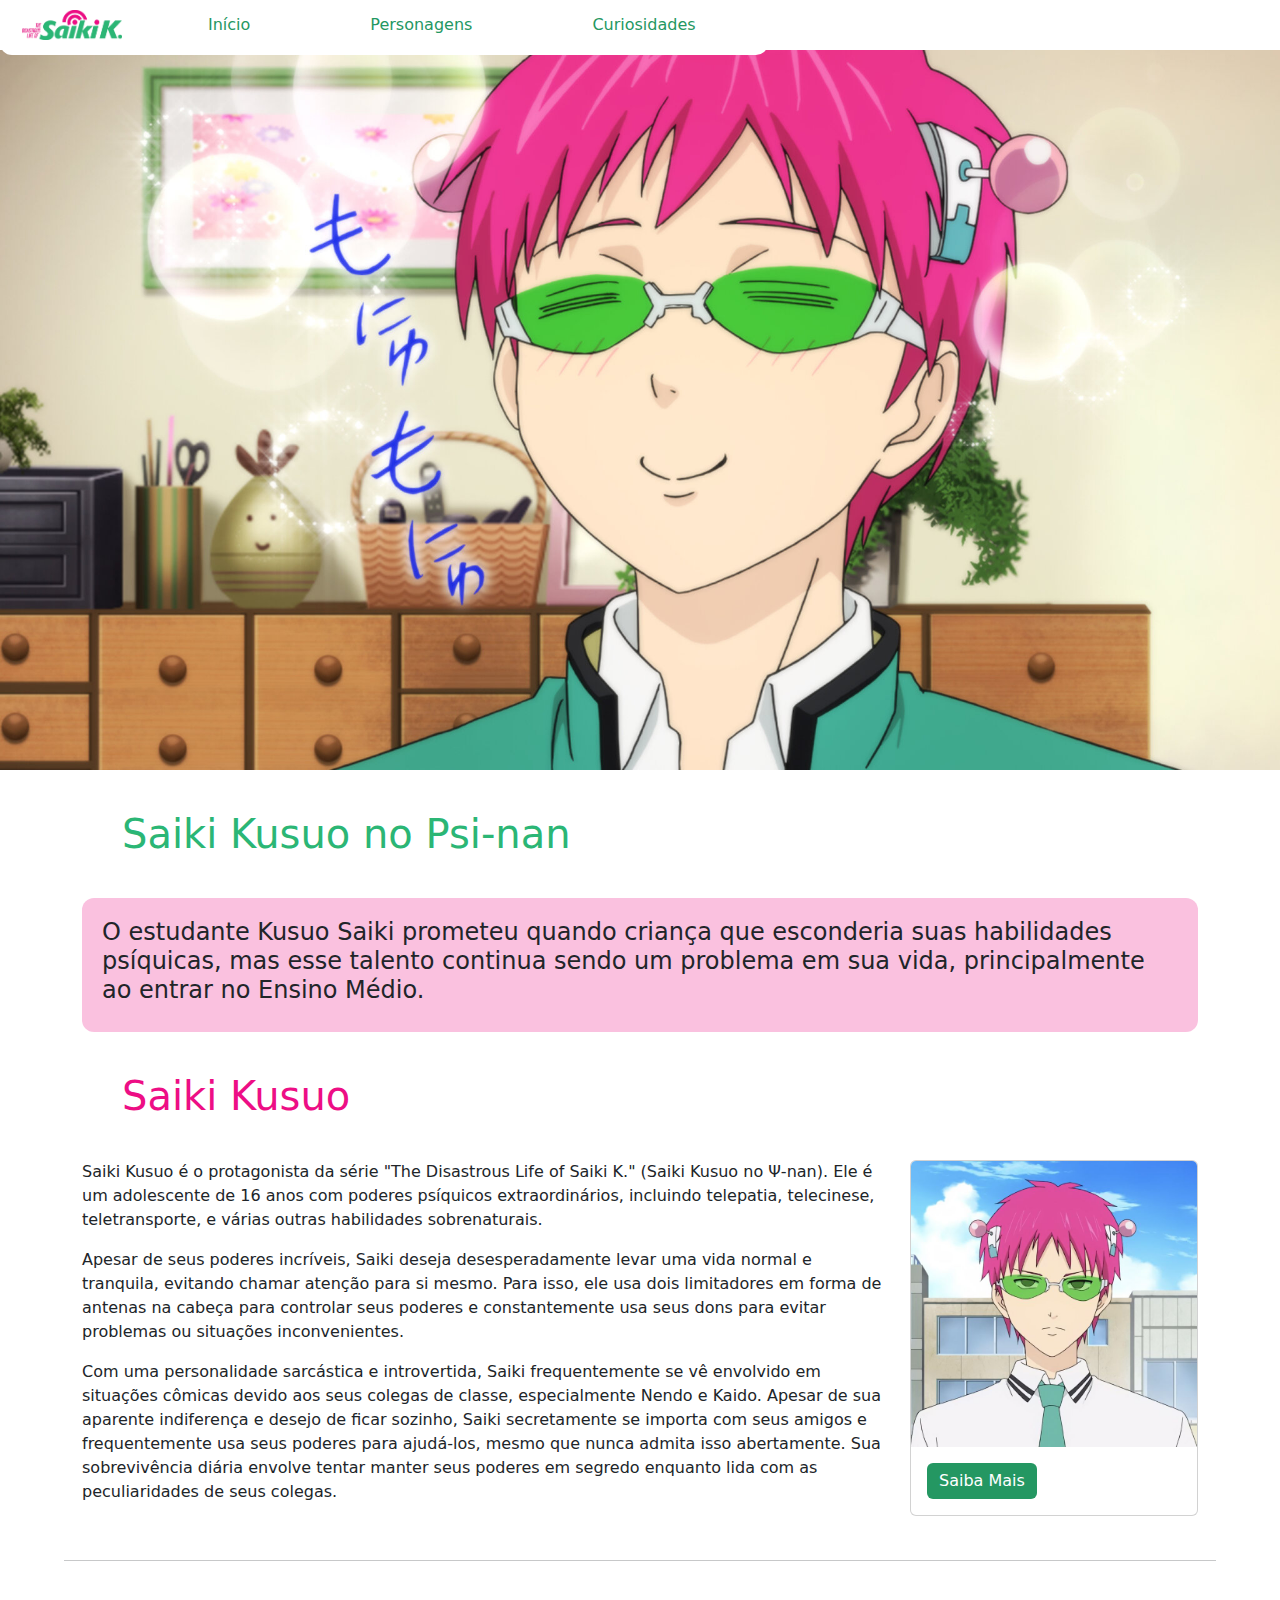
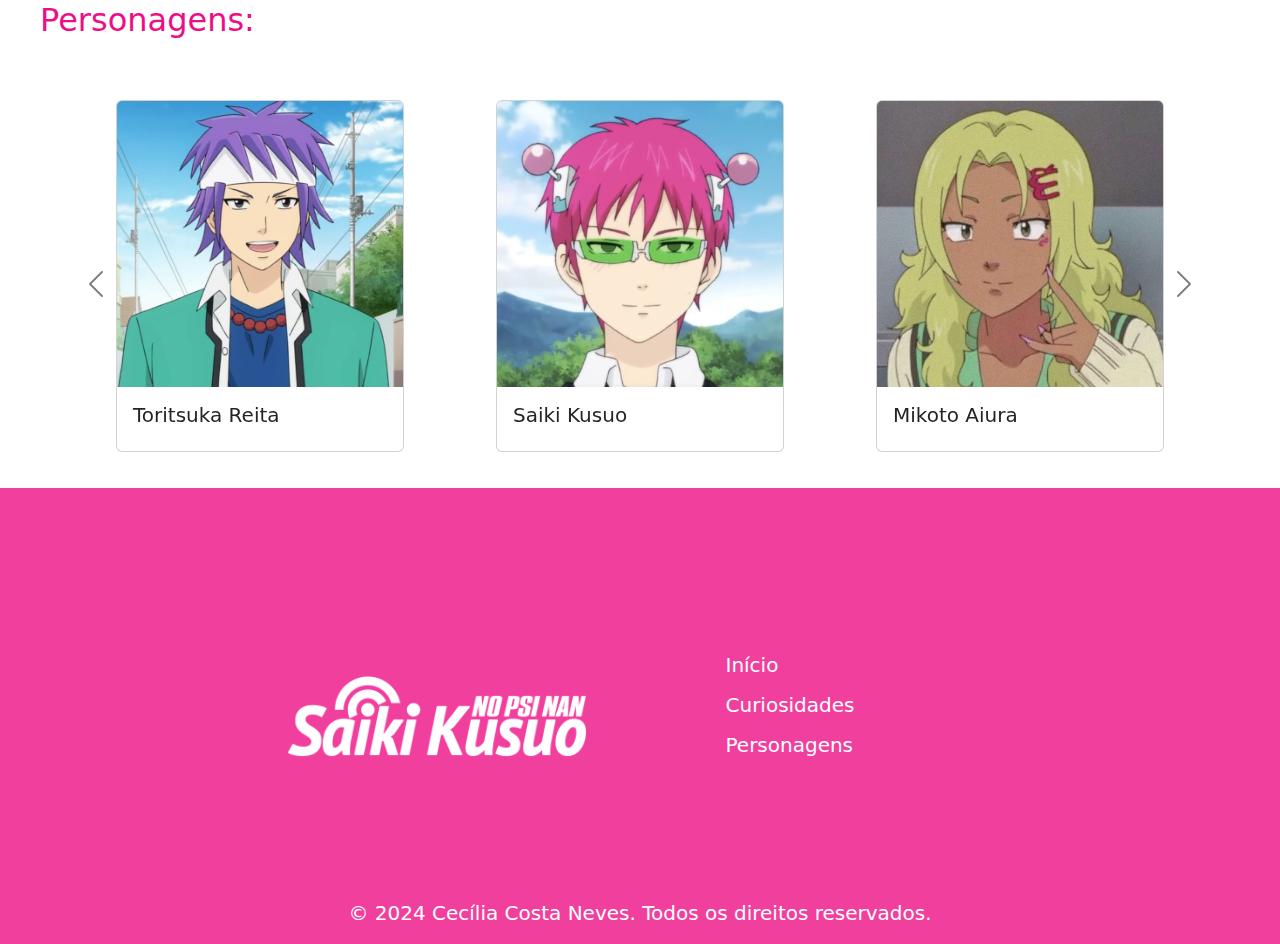
<file: index.html>
<!DOCTYPE html>
<html lang="pt-BR">
<head>
    <meta charset="UTF-8">
    <meta name="viewport" content="width=device-width, initial-scale=1.0">
    <link rel="stylesheet" href="style.css">
    <link rel="stylesheet" href="./css/bootstrap.css">
    <link href="https://cdn.jsdelivr.net/npm/bootstrap@5.3.0/dist/css/bootstrap.min.css" rel="stylesheet">
    <script src="https://cdn.jsdelivr.net/npm/bootstrap@5.3.0/dist/js/bootstrap.bundle.min.js"></script>
    <title>Início</title>
</head>
<body>
    <header>
        
        <div class="navbar navbar-expand-lg">
            <div class="container-fluid">
                <a class="navbar-brand" href="index.html"><img src="logo.png" class="logo"></a>
                
                <button class="navbar-toggler" type="button" data-bs-toggle="collapse" data-bs-target="#navbarNav" aria-controls="navbarNav" aria-expanded="false" aria-label="Toggle navigation">
                    <span class="navbar-toggler-icon"></span>
                </button>

                <div class="collapse navbar-collapse" id="navbarNav">
                    <ul class="navbar-nav ms-auto">
                        <li><a href="index.html">Início</a></li>
                        <li><a href="#pers">Personagens</a></li>
                        <li><a href="curiosidades.html">Curiosidades</a></li>
                    </ul>
                </div>
            </div>
            
        </div>
    </header>

    <div class="background-img">
        <img src="bg.jpg" class="bg">
    </div>
    
    <div class="container">
        <h1 class="title">Saiki Kusuo no Psi-nan</h1>
        <div class="title-info">
            <h4>O estudante Kusuo Saiki prometeu quando criança que esconderia suas habilidades psíquicas, mas esse talento continua sendo um problema em sua vida, principalmente ao entrar no Ensino Médio.</h4>
        </div>
        <div class="sobre">
            <h1 class="titulo">Saiki Kusuo</h1>
            <div class="clearfix">
                <div class="card col-md-4 float-md-end mb-4 ms-md-4" style="width: 18rem;">
                    <img src="sk.jpg" class="card-img-top">
                    <div class="card-body">
                      <a href="curiosidades.html" class="btn btn-primary">Saiba Mais</a>
                    </div>
                  </div>
              
                <p>
                    Saiki Kusuo é o protagonista da série "The Disastrous Life of Saiki K." (Saiki Kusuo no Ψ-nan). Ele é um adolescente de 16 anos com poderes psíquicos extraordinários, incluindo telepatia, telecinese, teletransporte, e várias outras habilidades sobrenaturais.
                </p>
              
                <p>
                    Apesar de seus poderes incríveis, Saiki deseja desesperadamente levar uma vida normal e tranquila, evitando chamar atenção para si mesmo. Para isso, ele usa dois limitadores em forma de antenas na cabeça para controlar seus poderes e constantemente usa seus dons para evitar problemas ou situações inconvenientes.
                </p>
              
                <p>
                    Com uma personalidade sarcástica e introvertida, Saiki frequentemente se vê envolvido em situações cômicas devido aos seus colegas de classe, especialmente Nendo e Kaido. Apesar de sua aparente indiferença e desejo de ficar sozinho, Saiki secretamente se importa com seus amigos e frequentemente usa seus poderes para ajudá-los, mesmo que nunca admita isso abertamente. Sua sobrevivência diária envolve tentar manter seus poderes em segredo enquanto lida com as peculiaridades de seus colegas.
                </p>
              </div>
            </div>
        </div>
        
        <hr class="line">

        <h2 class="titulo" id="pers">Personagens:</h2>
    </div>

    <div class="content">
        <div id="carouselExample" class="carousel slide">
            <div class="carousel-inner">
                
                <div class="carousel-item active">
                    <div class="container">
                        <div class="row justify-content-center">
                            <!-- card 1 slide 1 -->
                            <div class="col-12 col-md-4 col-lg-4 d-flex justify-content-center mb-3">
                                <div class="card" style="width: 18rem;">
                                    <img src="toritsuka.jpg" class="card-img-top">
                                    <div class="card-body">
                                        <h5>Toritsuka Reita</h5>
                                    </div>
                                </div>
                            </div>
                            <!-- card 2 - slide 1 -->
                            <div class="col-12 col-md-4 col-lg-4 d-flex justify-content-center mb-3">
                                <div class="card" style="width: 18rem;">
                                    <img src="saiki.jpg" class="card-img-top">
                                    <div class="card-body">
                                        <h5>Saiki Kusuo</h5>
                                    </div>
                                </div>
                            </div>
                            <!-- card 3 - slide 1 -->
                            <div class="col-12 col-md-4 col-lg-4 d-flex justify-content-center mb-3">
                                <div class="card" style="width: 18rem;">
                                    <img src="aiura.jpg" class="card-img-top">
                                    <div class="card-body">
                                        <h5>Mikoto Aiura</h5>
                                    </div>
                                </div>
                            </div>
                        </div>
                    </div>
                </div>
    
                <div class="carousel-item">
                    <div class="container">
                        <div class="row justify-content-center">
                            <!-- card 1 - slide 2 -->
                            <div class="col-12 col-md-4 col-lg-4 d-flex justify-content-center mb-3">
                                <div class="card" style="width: 18rem;">
                                    <img src="nendou.jpg" class="card-img-top">
                                    <div class="card-body">
                                        <h5>Nendo Riki</h5>
                                    </div>
                                </div>
                            </div>
                            <!-- card 2 - slide 2 -->
                            <div class="col-12 col-md-4 col-lg-4 d-flex justify-content-center mb-3">
                                <div class="card" style="width: 18rem;">
                                    <img src="shun.jpg" class="card-img-top">
                                    <div class="card-body">
                                        <h5>Kaido Shun</h5>
                                    </div>
                                </div>
                            </div>
                            <!-- card 3 - slide 2 -->
                            <div class="col-12 col-md-4 col-lg-4 d-flex justify-content-center mb-3">
                                <div class="card" style="width: 18rem;">
                                    <img src="aren.jpg" class="card-img-top">
                                    <div class="card-body">
                                        <h5>Aren Kuboyasu</h5>
                                    </div>
                                </div>
                            </div>
                        </div>
                    </div>
                </div>

                <div class="carousel-item">
                    <div class="container">
                        <div class="row justify-content-center">
                            <!-- card 1 - slide 3 -->
                            <div class="col-12 col-md-4 col-lg-4 d-flex justify-content-center mb-3">
                                <div class="card" style="width: 18rem;">
                                    <img src="teruhashi.jpg" class="card-img-top">
                                    <div class="card-body">
                                        <h5>Teruhashi Kokomi</h5>
                                    </div>
                                </div>
                            </div>
                            <!-- card 2 - slide 3 -->
                            <div class="col-12 col-md-4 col-lg-4 d-flex justify-content-center mb-3">
                                <div class="card" style="width: 18rem;">
                                    <img src="hairo.jpg" class="card-img-top">
                                    <div class="card-body">
                                        <h5>Hairo Kineshi</h5>
                                    </div>
                                </div>
                            </div>
                            <!-- card 3 -slide 3 -->
                            <div class="col-12 col-md-4 col-lg-4 d-flex justify-content-center mb-3">
                                <div class="card" style="width: 18rem;">
                                    <img src="saiko.jpg" class="card-img-top">
                                    <div class="card-body">
                                        <h5>Metori Saiko</h5>
                                    </div>
                                </div>
                            </div>
                        </div>
                    </div>
                </div>
            </div>

            <button class="carousel-control-prev" type="button" data-bs-target="#carouselExample" data-bs-slide="prev">
                <span class="carousel-control-prev-icon" aria-hidden="true"></span>
                <span class="visually-hidden">Previous</span>
            </button>
            <button class="carousel-control-next" type="button" data-bs-target="#carouselExample" data-bs-slide="next">
                <span class="carousel-control-next-icon" aria-hidden="true"></span>
                <span class="visually-hidden">Next</span>
            </button>
        </div>
    </div>
            
    <footer>
        <div class="footer-content">
            <img src="sk-logo.png" class="footer-img">
        </div>
        <div class="footer-list">
            <ul>
                <li><a href="index.html">Início</a></li>
                <li><a href="curiosidades.html">Curiosidades</a></li>
                <li><a href="#pers">Personagens</a></li>
            </ul>
        </div>
        <p>&copy; 2024 Cecília Costa Neves. Todos os direitos reservados. </p>
    </footer>
</body>
</html>
</file>
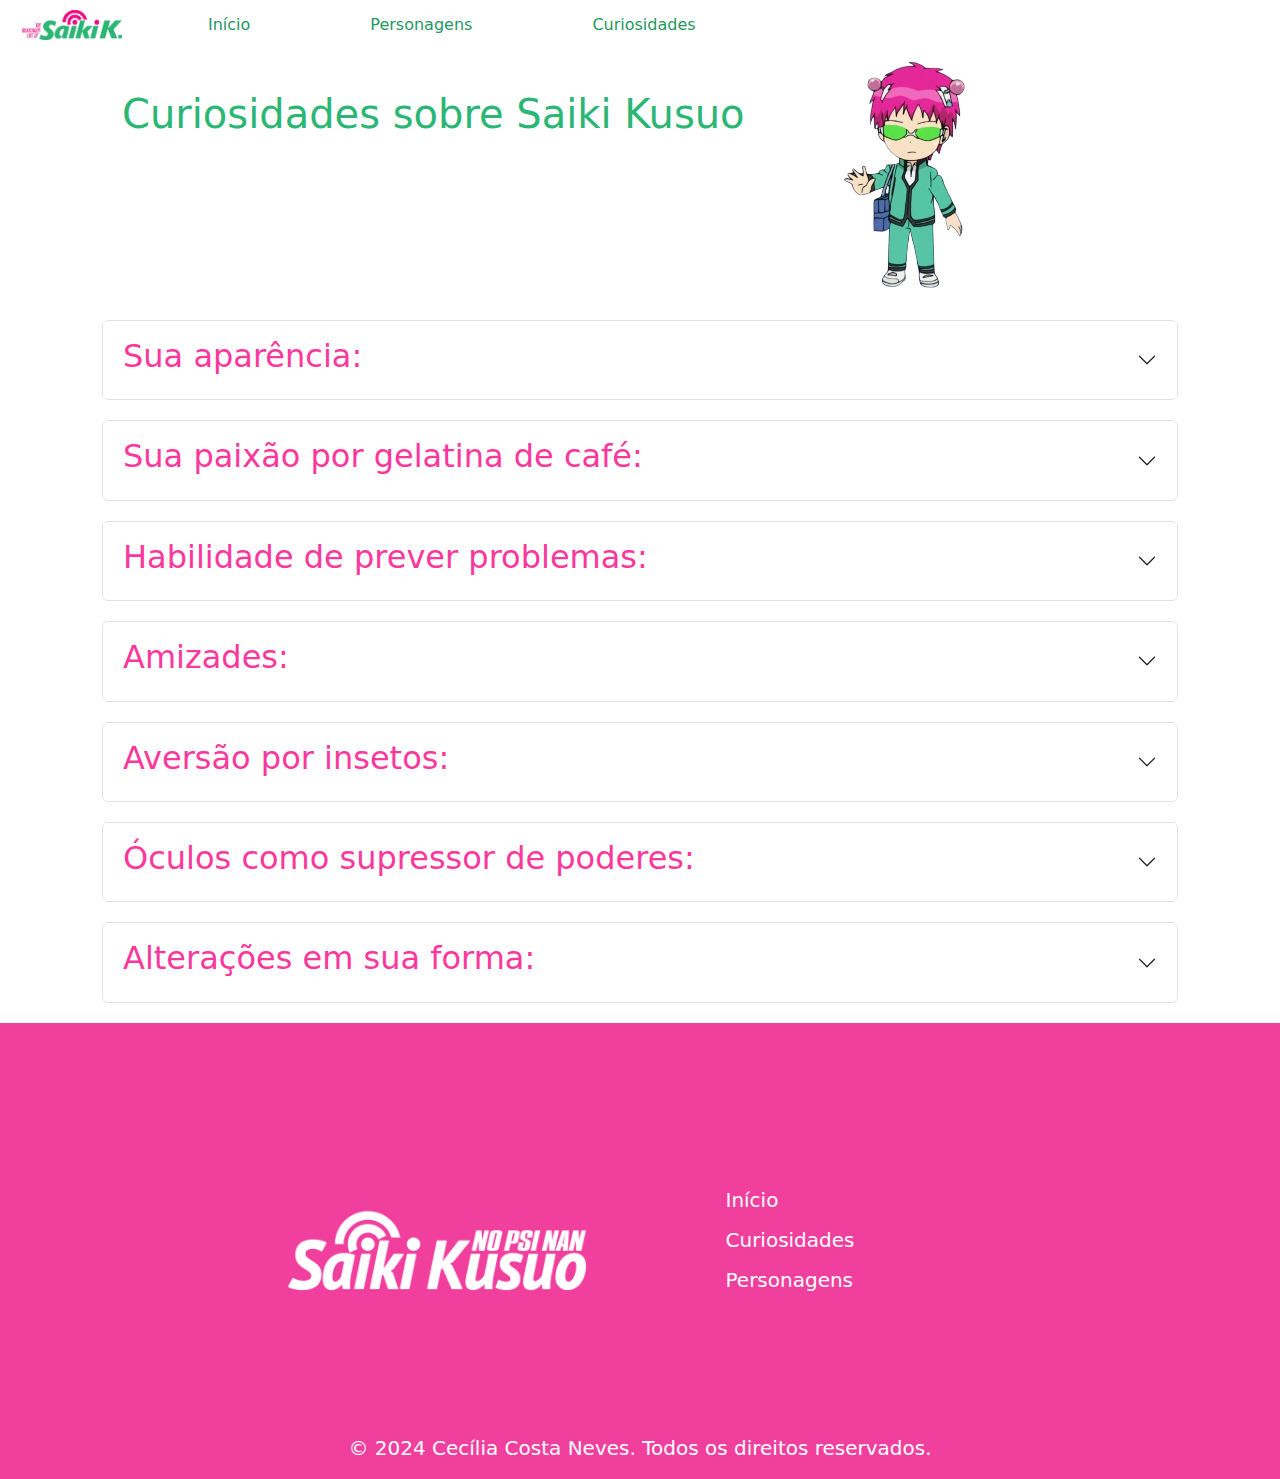
<file: curiosidades.html>
<!DOCTYPE html>
<html lang="pt-BR">
<head>
    <meta charset="UTF-8">
    <meta name="viewport" content="width=device-width, initial-scale=1.0">
    <link rel="stylesheet" href="style.css">
    <link rel="stylesheet" href="./css/bootstrap.css">
    <link href="https://cdn.jsdelivr.net/npm/bootstrap@5.3.0/dist/css/bootstrap.min.css" rel="stylesheet">
    <script src="https://cdn.jsdelivr.net/npm/bootstrap@5.3.0/dist/js/bootstrap.bundle.min.js"></script>
    <title>Início</title>
</head>
<body>
    <header>
        
        <div class="navbar navbar-expand-lg">
            <div class="container-fluid">
                <a class="navbar-brand" href="index.html"><img src="logo.png" class="logo"></a>
                <button class="navbar-toggler" type="button" data-bs-toggle="collapse" data-bs-target="#navbarNav" aria-controls="navbarNav" aria-expanded="false" aria-label="Toggle navigation">
                    <span class="navbar-toggler-icon"></span>
                </button>

                <div class="collapse navbar-collapse" id="navbarNav">
                    <ul class="navbar-nav ms-auto">
                        <li><a href="index.html">Início</a></li>
                        <li><a href="index.html#pers">Personagens</a></li>
                        <li><a href="curiosidades.html">Curiosidades</a></li>
                    </ul>
                </div>
            </div>
            
        </div>
    </header>
    
    <div class="container">

        <div class="t">
            <h1 class="title">Curiosidades sobre Saiki Kusuo</h1>
        <img src="kusuo-removebg-preview.png" class="kusuo">
        </div>

        <div class="itens">
            <div class="item">
                <div class="accordion" id="accordionExample">
                    <div class="accordion-item">
                        <h2 class="accordion-header">
                          <button class="accordion-button collapsed" type="button" data-bs-toggle="collapse" data-bs-target="#collapseOne" aria-expanded="false" aria-controls="collapseOne">
                            <h2>Sua aparência:</h2>
                          </button>
                        </h2>
                        <div id="collapseOne" class="accordion-collapse collapse" data-bs-parent="#accordionExample">
                          <div class="accordion-body">
                            Apesar de ser incrivelmente poderoso, Saiki prefere uma vida tranquila e anônima, tentando sempre ao máximo evitar chamar a atenção. Mas, por ter nascido com cabelo rosa, precisou encontrar uma forma de tornar-se comum. Em vez de simplesmente mudar a cor do próprio cabelo, ele decidiu usar seus poderes para alterar a percepção e a realidade do mundo inteiro.
                            Ele modificou a realidade de forma que cabelos de todas as cores (rosa, azul, verde, roxo, etc.) passassem a ser considerados completamente naturais e possíveis geneticamente. Com essa mudança, ninguém no mundo acha estranho ver pessoas com cabelos naturalmente coloridos, - é tão normal quanto ver alguém com cabelo preto ou castanho - tornando essa uma característica em diversos animes. 
                          </div>
                          <img src="k.jpg" class="s">
                        </div>
                      </div>
                  </div>
            </div>
            <div class="item">
                <div class="accordion" id="accordionExample">
                    <div class="accordion-item">
                        <h2 class="accordion-header">
                          <button class="accordion-button collapsed" type="button" data-bs-toggle="collapse" data-bs-target="#collapseTwo" aria-expanded="false" aria-controls="collapseTwo">
                            <h2>Sua paixão por gelatina de café:</h2>
                          </button>
                        </h2>
                        <div id="collapseTwo" class="accordion-collapse collapse" data-bs-parent="#accordionExample">
                          <div class="accordion-body">
                            Kusuo é absolutamente obcecado por pudim de café, considerando-o o melhor doce do mundo. Essa é uma das poucas coisas que realmente o fazem demonstrar emoção ou entusiasmo.
                          </div>
                          <img src="coffee.jpg" class="s">
                        </div>
                      </div>
                  </div>
            </div>
            <div class="item">
                <div class="accordion" id="accordionExample">
                    <div class="accordion-item">
                        <h2 class="accordion-header">
                          <button class="accordion-button collapsed" type="button" data-bs-toggle="collapse" data-bs-target="#collapseThree" aria-expanded="false" aria-controls="collapseThree">
                            <h2>Habilidade de prever problemas:</h2>
                          </button>
                        </h2>
                        <div id="collapseThree" class="accordion-collapse collapse" data-bs-parent="#accordionExample">
                          <div class="accordion-body">
                            Saiki pode prever desastres antes que eles aconteçam e, muitas vezes, age para evitá-los. No entanto, isso o coloca em situações que ele queria evitar, tornando sua vida longe de pacífica.
                          </div>
                          <img src="volcano.jpg" class="s">
                        </div>
                      </div>
                  </div>
            </div>
            <div class="item">
                <div class="accordion" id="accordionExample">
                    <div class="accordion-item">
                        <h2 class="accordion-header">
                          <button class="accordion-button collapsed" type="button" data-bs-toggle="collapse" data-bs-target="#collapseFour" aria-expanded="false" aria-controls="collapseFour">
                            <h2>Amizades:</h2>
                          </button>
                        </h2>
                        <div id="collapseFour" class="accordion-collapse collapse" data-bs-parent="#accordionExample">
                          <div class="accordion-body">
                            Embora tente se isolar, Saiki inevitavelmente forma um grupo peculiar de amigos, como Nendo, que é descrito por Saiki como um "cara simples demais para ler pensamentos", e Kaido, que tem um complexo de "herói de fantasia". Ele não os considera amigos, mas age para protegê-los quando necessário.
                          </div>
                          <img src="kaido.jpg" class="s">
                        </div>
                      </div>
                  </div>
            </div>
            <div class="item">
                <div class="accordion" id="accordionExample">
                    <div class="accordion-item">
                        <h2 class="accordion-header">
                          <button class="accordion-button collapsed" type="button" data-bs-toggle="collapse" data-bs-target="#collapseFive" aria-expanded="false" aria-controls="collapseFive">
                            <h2>Aversão por insetos:</h2>
                          </button>
                        </h2>
                        <div id="collapseFive" class="accordion-collapse collapse" data-bs-parent="#accordionExample">
                          <div class="accordion-body">
                              Uma peculiaridade engraçada é que Saiki odeia insetos. Por serem pequenos demais, Saiki não consegue ler suas mentes, o que os torna imprevísiveis e faz com que ele não consiga controlar sua aversão por eles, o que é um ponto fraco curioso para alguém tão poderoso.
                          </div>
                          <img src="a.png" class="s">
                        </div>
                      </div>
                  </div>
            </div>
            <div class="item">
                <div class="accordion" id="accordionExample">
                    <div class="accordion-item">
                        <h2 class="accordion-header">
                          <button class="accordion-button collapsed" type="button" data-bs-toggle="collapse" data-bs-target="#collapseSix" aria-expanded="false" aria-controls="collapseSix">
                            <h2>Óculos como supressor de poderes:</h2>
                          </button>
                        </h2>
                        <div id="collapseSix" class="accordion-collapse collapse" data-bs-parent="#accordionExample">
                          <div class="accordion-body">
                            Seus óculos não são apenas um acessório de moda; eles ajudam a conter sua habilidade de transformar as coisas em pedra com um simples olhar. Sem eles, controlar essa habilidade seria quase impossível.
                          </div>
                          <img src="nendo-saiki.png" class="s">
                        </div>
                      </div>
                  </div>
            </div>
            <div class="item">
                <div class="accordion" id="accordionExample">
                    <div class="accordion-item">
                        <h2 class="accordion-header">
                          <button class="accordion-button collapsed" type="button" data-bs-toggle="collapse" data-bs-target="#collapseSeven" aria-expanded="false" aria-controls="collapseSeven">
                            <h2>Alterações em sua forma:</h2>
                          </button>
                        </h2>
                        <div id="collapseSeven" class="accordion-collapse collapse" data-bs-parent="#accordionExample">
                          <div class="accordion-body">
                            Saiki Kusuo possui a habilidade de alterar completamente sua aparência física, incluindo altura, peso, gênero e até mesmo sua espécie. Essa habilidade de metamorfose é praticamente ilimitada, permitindo-lhe se transformar em qualquer pessoa ou até coisa.
                          </div>
                          <img src="kuriko.jpg" class="s">
                        </div>
                      </div>
                  </div>
            </div>
        </div>
          
    </div>
    <footer>
        <div class="footer-content">
            <img src="sk-logo.png" class="footer-img">
        </div>
        <div class="footer-list">
            <ul>
                <li><a href="index.html">Início</a></li>
                <li><a href="curiosidades.html">Curiosidades</a></li>
                <li><a href="index.html#pers">Personagens</a></li>
            </ul>
        </div>
        <p>&copy; 2024 Cecília Costa Neves. Todos os direitos reservados. </p>
    </footer>
</body>
</html>
</file>
<file: style.css>
header{
    display: flex;
    flex-wrap: nowrap;
    align-items: center;
    justify-content: space-between;
    height: 50px;
    width: 100%;
}
.navbar{
    min-height: 80px;
    padding: 10px 20px;
    list-style-type: none; display: flex;
    white-space: nowrap;
}
.navbar li a{
    text-decoration: none; 
    margin: 30px;
    padding: 20px;
    color: #249762;
}
.navbar li a:hover{
    border-radius: 15px;
    color: #2BB675; background-color: #2bb6753d;
}
.container-fluid {
    padding-right: 15px;
    padding-left: 15px;
    margin-right: auto;
    margin-left: auto;
    background-color: #ffffff;
    border-radius: 12px;
}
.navbar-toggle-icon{
    margin-top: -80px;
    margin-bottom: 80px;
}
.logo{
    width: 100px;
    height: auto;
    margin: 10px;
}
.bg{
    width: 100%;
    height: auto;
}
.title{
    color: #2BB675;
    margin: 40px;
}
.titulo{
    color: #ED0E85;
    margin: 40px;
}
.title-info{
    padding: 20px;
    border-radius: 12px;
    background-color: #ed0e8542;
}
.card-body a{
    background-color: #249762;
    border: none;
}
.info{
    margin: 20px;
    display: flex;
    flex-wrap: wrap;
    padding: 20px;
}
.saiki{
    width: 400px;
    height: auto;
    margin: 20px;
    padding: 20px;
    background-color: #2bb675ce;
    border-radius: 12px;
}
.col-6{
    margin: 20px;
}
.button{
    text-decoration: none;
    border-radius: 8px;
    color: white;
}
.sk{
    padding: 10px;
    width: 30%;
}
.card-body a:hover{
    background-color: #f12693cc;
}
.items{
    flex-wrap: wrap;
    justify-content: center;
    display: flex;
    margin-top: 40px; margin-bottom: 40px;
}
.line{
    width: 90%;
    margin: 20px auto;
}
.card{
    margin: 10px;
}
footer{
    width: 100%;
    display: flex;
    flex-wrap: wrap;
    background-color: #ed0e85cb;
    align-items: center;
    justify-content: center;
}
.footer-img{
    width: 300px;
}
.footer-list{
    margin: 10%;
}
.footer-list a, footer p{
    font-size: 20px;
    text-decoration: none;
    color: white;
}
ul{
    display: inline;
    list-style-type: none;
}
ul li{
    margin: 10px;
}
.accordion-body{
    color: #2BB675;
}
.accordion-collapse{
    display: flex;
    background-color: #21ff762f;
}
.item h2{
    color: #fc389d;
}
.item{
    margin: 20px;
}
.t{
    display: flex;
}
.kusuo{
    height: 250px;
}
.s{
    height: 200px;
    width: auto;
    border-radius: 10px;
}
@media (max-width: 768px) {
    .card {
        width: 16rem !important;
    }
}
@media (max-width: 576px) {
    .card {
        width: 14rem !important;
    }
}
@media (max-width: 992px) {
    .navbar-collapse {
        background-color: #fff;
        padding: 10px;
    }
    
    .nav-link {
        padding: 10px !important;
    }
}
.carousel-item {
    padding: 20px 0;
}
.carousel-control-next-icon, 
.carousel-control-prev-icon {
    filter: invert(1) brightness(0);
}
.card {
    margin: 0 auto;
}
.carousel-inner {
    display: flex;
}
footer{
bottom: 0;
}
</file>
